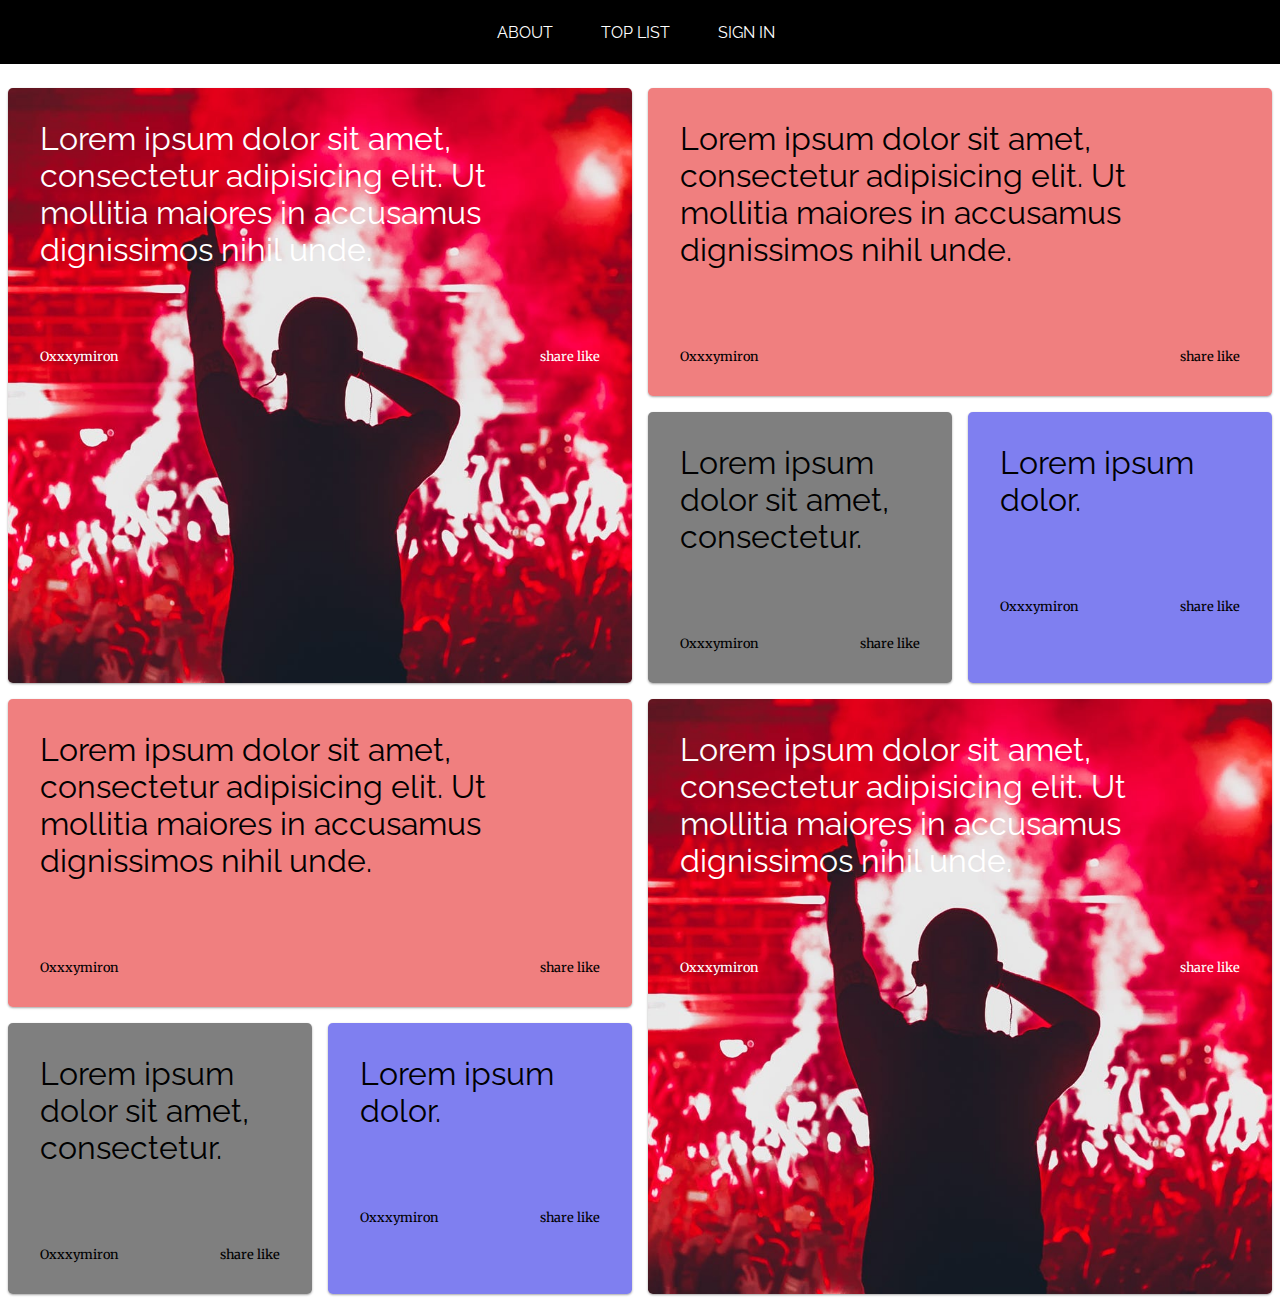
<file: index.html>
<!DOCTYPE html>
<html>
  <head>
    <meta charset="utf-8">
    <meta name="viewport" content="width=device-width, initial-scale=1">
    <link rel="stylesheet" href="style.css">
    <title></title>
  </head>
  <body>
    <header>
      <nav>
        <ul>
          <li>about</li>
          <li>top list</li>
          <li>sign in</li>
        </ul>
      </nav>
    </header>
    <section class="wrapper">
      <div class="container grid-1">
        <div class="item item-1">
          <p class="punchline">
            Lorem ipsum dolor sit amet, consectetur adipisicing elit. Ut mollitia maiores in accusamus dignissimos nihil unde.
          </p>
          <div class="item-footer">
            <p class="author">
              Oxxxymiron
            </p>
            <div class="social_btn">
              <span>share</span>
              <span>like</span>
            </div>
          </div>
        </div>
        <div class="item item-2">
          <p class="punchline">
            Lorem ipsum dolor sit amet, consectetur adipisicing elit. Ut mollitia maiores in accusamus dignissimos nihil unde.
          </p>
          <div class="item-footer">
            <p class="author">
              Oxxxymiron
            </p>
            <div class="social_btn">
              <span>share</span>
              <span>like</span>
            </div>
          </div>
        </div>
        <div class="item item-3">
          <p class="punchline">
            Lorem ipsum dolor sit amet, consectetur.
          </p>
          <div class="item-footer">
            <p class="author">
              Oxxxymiron
            </p>
            <div class="social_btn">
              <span>share</span>
              <span>like</span>
            </div>
          </div>
        </div>
        <div class="item item-4">
          <p class="punchline">
            Lorem ipsum dolor.
          </p>
          <div class="item-footer">
            <p class="author">
              Oxxxymiron
            </p>
            <div class="social_btn">
              <span>share</span>
              <span>like</span>
            </div>
          </div>
        </div>
      </div>
      <div class="container grid-2">
        <div class="item item-1">
          <p class="punchline">
            Lorem ipsum dolor sit amet, consectetur adipisicing elit. Ut mollitia maiores in accusamus dignissimos nihil unde.
          </p>
          <div class="item-footer">
            <p class="author">
              Oxxxymiron
            </p>
            <div class="social_btn">
              <span>share</span>
              <span>like</span>
            </div>
          </div>
        </div>
        <div class="item item-2">
          <p class="punchline">
            Lorem ipsum dolor sit amet, consectetur adipisicing elit. Ut mollitia maiores in accusamus dignissimos nihil unde.
          </p>
          <div class="item-footer">
            <p class="author">
              Oxxxymiron
            </p>
            <div class="social_btn">
              <span>share</span>
              <span>like</span>
            </div>
          </div>
        </div>
        <div class="item item-3">
          <p class="punchline">
            Lorem ipsum dolor sit amet, consectetur.
          </p>
          <div class="item-footer">
            <p class="author">
              Oxxxymiron
            </p>
            <div class="social_btn">
              <span>share</span>
              <span>like</span>
            </div>
          </div>
        </div>
        <div class="item item-4">
          <p class="punchline">
            Lorem ipsum dolor.
          </p>
          <div class="item-footer">
            <p class="author">
              Oxxxymiron
            </p>
            <div class="social_btn">
              <span>share</span>
              <span>like</span>
            </div>
          </div>
        </div>
      </div>
  </section>
  </body>
</html>
</file>
<file: style.css>
@import url('https://fonts.googleapis.com/css?family=Merriweather|Raleway:800');

* {
  box-sizing: border-box;
  font-family: 'Raleway', sans-serif;
  font-family: 'Merriweather', serif;
  margin: 0;
  word-wrap: break-word;
}
p, span {
  margin: 0;
}

header {
  width: 100%;
  min-height: 4rem;
  background: #000000;
  margin: 0 0 1rem;
  color: #FFF;
}

nav ul {
  list-style: none;
  display: flex;
  justify-content: center;
  align-items: center;
  min-height: 4rem;
}

nav ul li {
  margin-right: 3rem;
  font-family: 'Raleway', sans-serif;
  text-transform: uppercase;
}

.wrapper {
  width: 100%;
  margin: 0 auto;
}

.item {
  position: relative;
  padding: 2rem;
  margin: 0.5rem;
  border-radius: 0.3rem;
  box-shadow: 0 1px 3px rgba(0,0,0,0.12), 0 1px 2px rgba(0,0,0,0.24);
  transition: all 0.3s cubic-bezier(.25,.8,.25,1);
}
.item:hover {
  box-shadow: 0 14px 28px rgba(0,0,0,0.25), 0 10px 10px rgba(0,0,0,0.22);
}

.item-1 {
  grid-area: card-1;
  color: #FFFFFF;
  background-image: url("https://rostislove.github.io/img/concert.jpg");
  background-size: cover;
  background-position: 50%;
  background-repeat: no-repeat;
  background-color: rgba(0,225,0,0.3);
}

.item-2 {
  grid-area: card-2;
  background-color: rgba(225,0,0,0.5);
}

.item-3 {
  grid-area: card-3;
  background-color: rgba(0,0,0,0.5);
}

.item-4 {
  grid-area:card-4;
  background-color: rgba(0,0,225,0.5);
}
.grid-1 {
  grid-template-areas:
    "card-1 card-1 card-2 card-2"
    "card-1 card-1 card-3 card-4";
}
.grid-2 {
  grid-template-areas:
    "card-2 card-2 card-1 card-1"
    "card-3 card-4 card-1 card-1";
}
.container {
  display: grid;
  grid-template-columns: 25% 25% 25% 25%;
  grid-template-rows:  minmax(100px, auto) minmax(100px, auto);

}

.punchline {
  margin: 0;
  font-size: 2em;
  font-family: 'Raleway', serif;
}

.item-footer {
  display: flex;
  margin: 5rem 0 0;
  justify-content: space-between;
}

.author {
  font-size: 0.8em;
}
.social_btn {
  margin: 0;
  font-size: 0.8em;
}
.social_btn span {
}



/* iPads (landscape) ----------- */
@media only screen and (max-width : 768px) {
  header {
    z-index: 1;
    min-height: 3rem;
    position: fixed;
  }
  .wrapper {
    padding: 3rem 0;
  }
  nav ul {
    min-height: 3rem;
    font-size: 0.7rem;
  }
  .item {
    padding: 1.5rem;
    margin: 0.5rem 0.7rem;
  }
  .punchline {
    font-size: 1.6em;
  }
  .grid-1 {
    grid-template-areas:
      "card-1"
      "card-2"
      "card-3"
      "card-4";
  }
  .grid-2 {
    grid-template-areas:
      "card-2"
      "card-3"
      "card-4"
      "card-1";
  }
  .container {
    display: grid;
    grid-template-columns: 100%;
    grid-template-rows:  minmax(100px, auto) minmax(100px, auto);
  }
}
</file>
